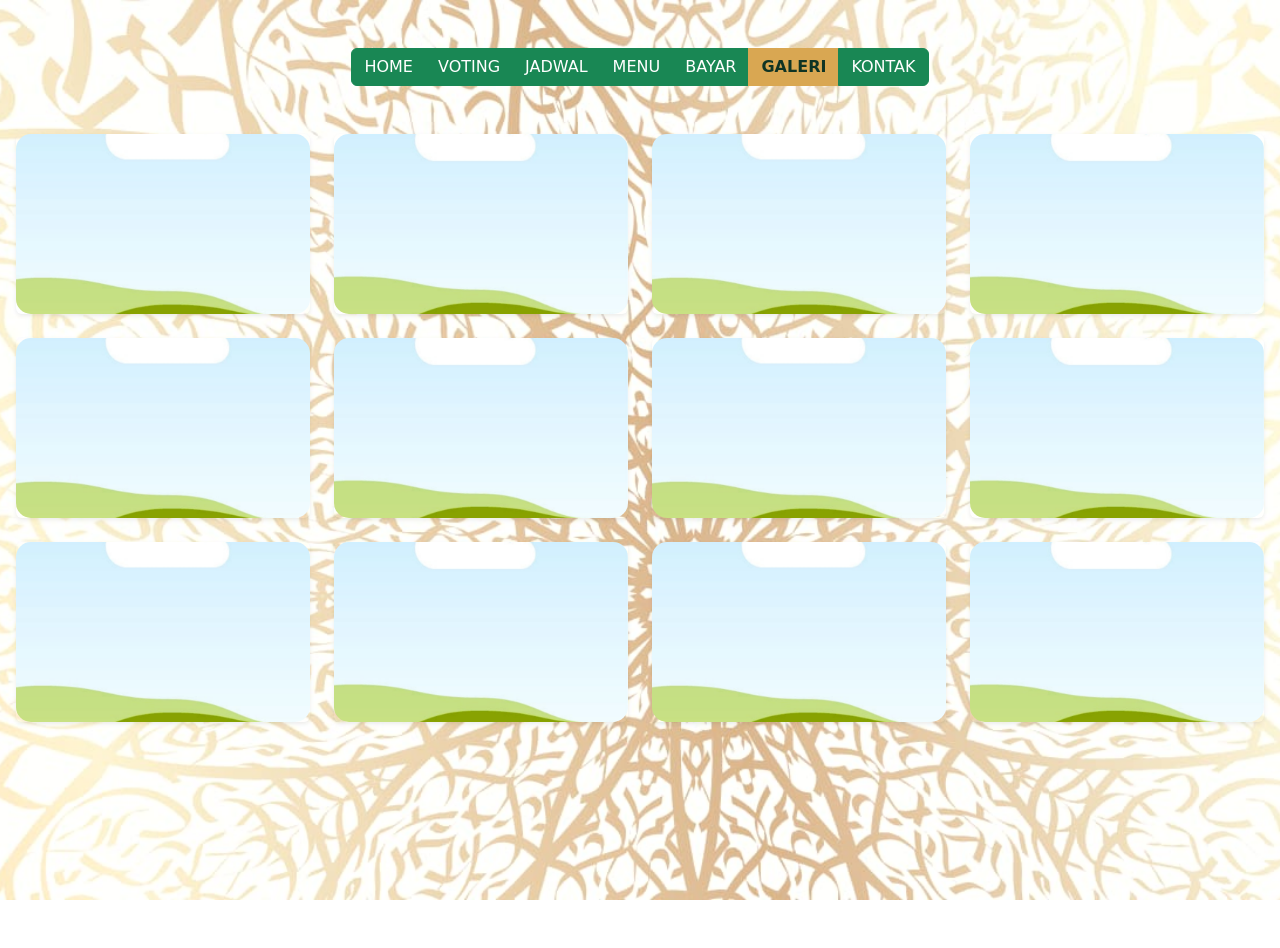
<file: galeri.html>
<!DOCTYPE html>
<html lang="id">

<head>
    <meta charset="UTF-8">
    <meta name="viewport" content="width=device-width, initial-scale=1.0">
    <title>Web Bukber-Nabila Sri Apriani</title>

    <link href="https://cdn.jsdelivr.net/npm/bootstrap@5.3.3/dist/css/bootstrap.min.css" rel="stylesheet">
    <link rel="stylesheet" href="css/style.css">
    <script src="https://cdn.jsdelivr.net/npm/bootstrap@5.3.3/dist/js/bootstrap.bundle.min.js"></script>
    <script src="js/script.js"></script>


</head>

<body class="bg-halaman-galeri">
    <div class="d-flex justify-content-center mt-5"> 
        
        <div class="btn-group" role="group" aria-label="Basic example">
            <a href="index.html" class="btn btn-success">HOME</a>
            <a href="voting.html" class="btn btn-success">VOTING</a>
            <a href="jadwal.html" class="btn btn-success">JADWAL</a>
            <a href="menu.html" class="btn btn-success">MENU</a>
            <a href="bayar.html" class="btn btn-success">BAYAR</a>
            <a href="galeri.html" class="btn btn-success">GALERI</a>
            <a href="kontak.html" class="btn btn-success">KONTAK</a>
        </div>

    </div>




    <div class="d-flex justify-content-center mt-5"> 
    <div class="row row-cols-2 row-cols-md-4 g-4 px-3">
      
      <div class="col">
        <div class="card h-100 shadow-sm border-0 bg-transparent">
          <img src="galeri1.jpeg" class="card-img-top img-galeri-bulat" alt="Foto 1">
        </div>
      </div>

      <div class="col">
        <div class="card h-100 shadow-sm border-0 bg-transparent">
          <img src="galeri2.jpeg" class="card-img-top img-galeri-bulat" alt="Foto 2">
        </div>
      </div>

      <div class="col">
        <div class="card h-100 shadow-sm border-0 bg-transparent">
          <img src="galeri1.jpeg" class="card-img-top img-galeri-bulat" alt="Foto 3">
        </div>
      </div>

      <div class="col">
        <div class="card h-100 shadow-sm border-0 bg-transparent">
          <img src="galeri2.jpeg" class="card-img-top img-galeri-bulat" alt="Foto 4">
        </div>
      </div>

      <div class="col">
        <div class="card h-100 shadow-sm border-0 bg-transparent">
          <img src="galeri1.jpeg" class="card-img-top img-galeri-bulat" alt="Foto 5">
        </div>
      </div>

      <div class="col">
        <div class="card h-100 shadow-sm border-0 bg-transparent">
          <img src="galeri2.jpeg" class="card-img-top img-galeri-bulat" alt="Foto 6">
        </div>
      </div>

      <div class="col">
        <div class="card h-100 shadow-sm border-0 bg-transparent">
          <img src="galeri1.jpeg" class="card-img-top img-galeri-bulat" alt="Foto 7">
        </div>
      </div>

      <div class="col">
        <div class="card h-100 shadow-sm border-0 bg-transparent">
          <img src="galeri2.jpeg" class="card-img-top img-galeri-bulat" alt="Foto 8">
        </div>
      </div>

      <div class="col">
        <div class="card h-100 shadow-sm border-0 bg-transparent">
          <img src="galeri1.jpeg" class="card-img-top img-galeri-bulat" alt="Foto 9">
        </div>
      </div>

      <div class="col">
        <div class="card h-100 shadow-sm border-0 bg-transparent">
          <img src="galeri2.jpeg" class="card-img-top img-galeri-bulat" alt="Foto 10">
        </div>
      </div>

      <div class="col">
        <div class="card h-100 shadow-sm border-0 bg-transparent">
          <img src="galeri1.jpeg" class="card-img-top img-galeri-bulat" alt="Foto 11">
        </div>
      </div>

      <div class="col">
        <div class="card h-100 shadow-sm border-0 bg-transparent">
          <img src="galeri2.jpeg" class="card-img-top img-galeri-bulat" alt="Foto 12">
        </div>
      </div>

    </div>

</body>
</html>
</file>
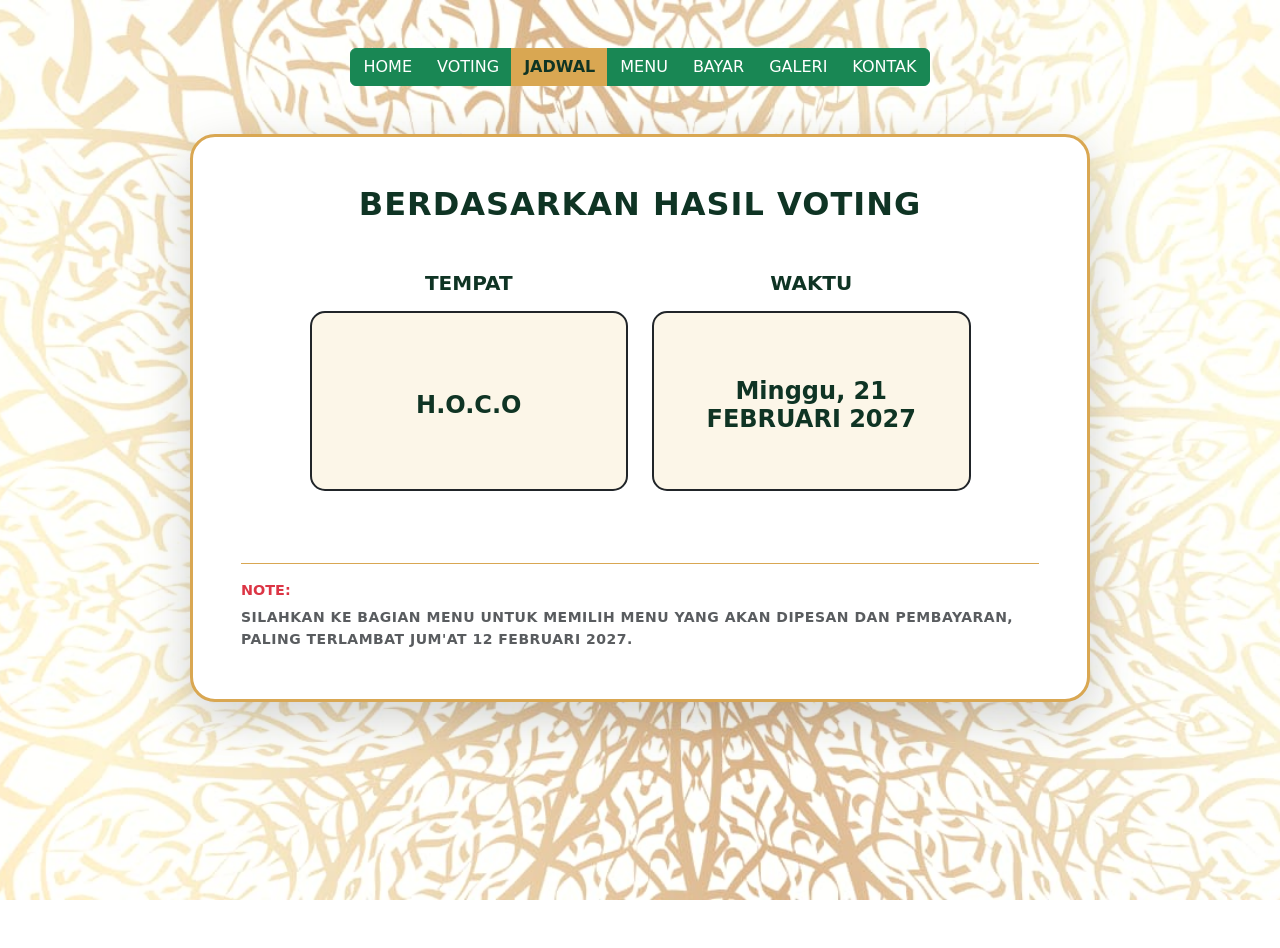
<file: jadwal.html>
<!DOCTYPE html>
<html lang="id">

<head>
    <meta charset="UTF-8">
    <meta name="viewport" content="width=device-width, initial-scale=1.0">
    <title>Web Bukber-Nabila Sri Apriani</title>

    <link href="https://cdn.jsdelivr.net/npm/bootstrap@5.3.3/dist/css/bootstrap.min.css" rel="stylesheet">
    <link rel="stylesheet" href="css/style.css">
    <script src="https://cdn.jsdelivr.net/npm/bootstrap@5.3.3/dist/js/bootstrap.bundle.min.js"></script>
    <script src="js/script.js"></script>


</head>

<body class="bg-halaman-jadwal">
    <div class="d-flex justify-content-center mt-5"> 
        
        <div class="btn-group" role="group" aria-label="Basic example">
            <a href="index.html" class="btn btn-success">HOME</a>
            <a href="voting.html" class="btn btn-success">VOTING</a>
            <a href="jadwal.html" class="btn btn-success">JADWAL</a>
            <a href="menu.html" class="btn btn-success">MENU</a>
            <a href="bayar.html" class="btn btn-success">BAYAR</a>
            <a href="galeri.html" class="btn btn-success">GALERI</a>
            <a href="kontak.html" class="btn btn-success">KONTAK</a>
        </div>

    </div>

    <div class="container my-5 d-flex justify-content-center">
        <div class="card p-5 shadow-lg text-center" style="max-width: 900px; width: 100%; background-color: #ffffff; border: 3px solid #d9a752; border-radius: 25px; color: #0f3424;">
    
            <h2 class="fw-bold text-uppercase tracking-wide mb-5" style="letter-spacing: 1px;">
                BERDASARKAN HASIL VOTING
            </h2>

            <div class="row g-4 justify-content-center mb-5">
 
                <div class="col-md-5">
                    <h5 class="fw-bold text-uppercase mb-3">TEMPAT</h5>
                    <div class="p-4 border border-2 border-dark d-flex flex-column align-items-center justify-content-center" style="min-height: 180px; border-radius: 15px; background-color: #fcf6e8;">
                        <i class="bi bi-geo-alt-fill text-danger fs-1 mb-2"></i>
                        <h4 class="fw-bold m-0">H.O.C.O</h4>
                    </div>
                </div>

                <div class="col-md-5">
                    <h5 class="fw-bold text-uppercase mb-3">WAKTU</h5>
                    <div class="p-4 border border-2 border-dark d-flex flex-column align-items-center justify-content-center" style="min-height: 180px; border-radius: 15px; background-color: #fcf6e8;">
                        <i class="bi bi-calendar-event-fill text-primary fs-1 mb-2"></i>
                        <h4 class="fw-bold m-0">Minggu, 21 FEBRUARI 2027</h4>
                    </div>
                </div>

            </div>

            <div class="text-start mt-4 pt-3 border-top" style="border-color: #d9a752 !important;">
                <p class="fw-bold mb-1 text-danger text-uppercase" style="font-size: 0.9rem;">NOTE:</p>
                <p class="small m-0 text-uppercase fw-semibold text-muted" style="letter-spacing: 0.5px; line-height: 1.6;">
                    SILAHKAN KE BAGIAN MENU UNTUK MEMILIH MENU YANG AKAN DIPESAN DAN PEMBAYARAN, PALING TERLAMBAT JUM'AT 12 FEBRUARI 2027.
                </p>
            </div>

        </div>
    </div>

</body>
</html>
</file>
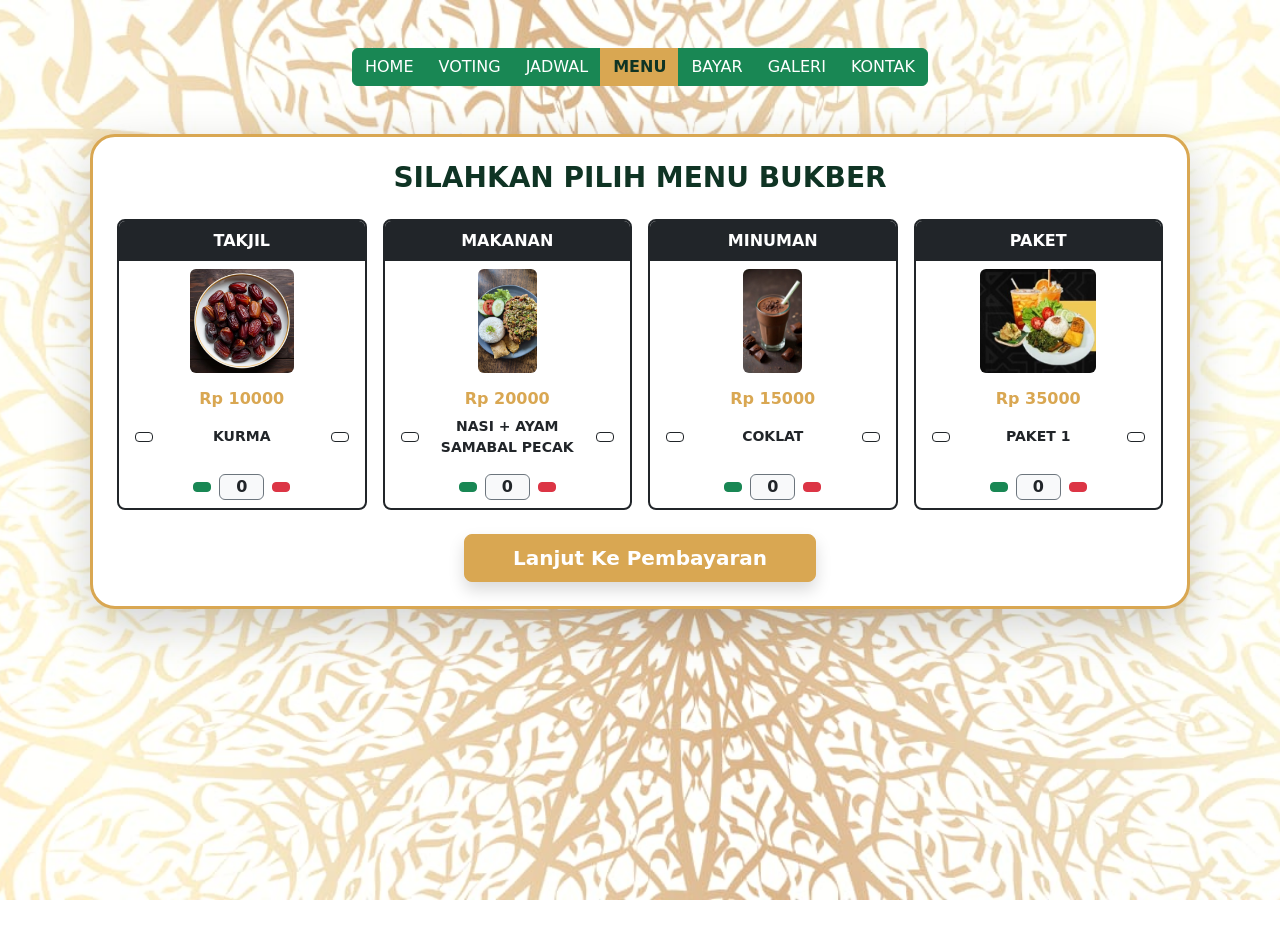
<file: menu.html>
<!DOCTYPE html>
<html lang="id">

<head>
    <meta charset="UTF-8">
    <meta name="viewport" content="width=device-width, initial-scale=1.0">
    <title>Web Bukber-Nabila Sri Apriani</title>

    <link href="https://cdn.jsdelivr.net/npm/bootstrap@5.3.3/dist/css/bootstrap.min.css" rel="stylesheet">
    <link rel="stylesheet" href="css/style.css">
    <script src="https://cdn.jsdelivr.net/npm/bootstrap@5.3.3/dist/js/bootstrap.bundle.min.js"></script>
    <script src="js/script.js"></script>


</head>

<body class="bg-halaman-menu">
    <div class="d-flex justify-content-center mt-5"> 
        
        <div class="btn-group" role="group" aria-label="Basic example">
            <a href="index.html" class="btn btn-success">HOME</a>
            <a href="voting.html" class="btn btn-success">VOTING</a>
            <a href="jadwal.html" class="btn btn-success">JADWAL</a>
            <a href="menu.html" class="btn btn-success">MENU</a>
            <a href="bayar.html" class="btn btn-success">BAYAR</a>
            <a href="galeri.html" class="btn btn-success">GALERI</a>
            <a href="kontak.html" class="btn btn-success">KONTAK</a>
        </div>

    </div>


    <div class="container my-5 d-flex justify-content-center">
        <div class="card p-4 shadow-lg" style="max-width: 1100px; width: 100%; background-color: #ffffff; border: 3px solid #d9a752; border-radius: 25px;">
            
            <h3 class="text-center fw-bold text-uppercase mb-4" style="color: #0f3424;">Silahkan Pilih Menu Bukber</h3>
            
            <div class="row g-3 justify-content-center">
                
                <div class="col-md-3 col-sm-6">
                    <div class="card h-100 text-center border-2 border-dark rounded-3 overflow-hidden">
                        <div class="bg-dark text-white fw-bold py-2 text-uppercase">TAKJIL</div>
                        <div class="p-2" style="height: 120px; display: flex; align-items: center; justify-content: center;">
                            <img id="img-takjil" src="kurma.jpeg" class="img-fluid rounded" style="max-height: 100%; object-fit: cover;">
                        </div>
                        <div class="card-body p-2 d-flex flex-column justify-content-between">
                            <h6 class="fw-bold m-0" style="color: #d9a752;">Rp <span id="price-takjil">10000</span></h6>
                            <div class="d-flex justify-content-between align-items-center my-2 px-2">
                                <button class="btn btn-sm btn-outline-dark" onclick="changeMenu('takjil', -1)"><i class="bi bi-chevron-left"></i></button>
                                <span id="name-takjil" class="fw-bold small text-uppercase">Kurma</span>
                                <button class="btn btn-sm btn-outline-dark" onclick="changeMenu('takjil', 1)"><i class="bi bi-chevron-right"></i></button>
                            </div>
                            <div class="d-flex justify-content-center align-items-center gap-2 mt-2">
                                <button class="btn btn-sm btn-success" onclick="changeQty('takjil', 1)"><i class="bi bi-plus-lg"></i></button>
                                <span id="qty-takjil" class="fw-bold px-3 border border-secondary rounded bg-light">0</span>
                                <button class="btn btn-sm btn-danger" onclick="changeQty('takjil', -1)"><i class="bi bi-dash-lg"></i></button>
                            </div>
                        </div>
                    </div>
                </div>

                <div class="col-md-3 col-sm-6">
                    <div class="card h-100 text-center border-2 border-dark rounded-3 overflow-hidden">
                        <div class="bg-dark text-white fw-bold py-2 text-uppercase">MAKANAN</div>
                        <div class="p-2" style="height: 120px; display: flex; align-items: center; justify-content: center;">
                            <img id="img-makanan" src="ayampecak.jpeg" class="img-fluid rounded" style="max-height: 100%; object-fit: cover;">
                        </div>
                        <div class="card-body p-2 d-flex flex-column justify-content-between">
                            <h6 class="fw-bold m-0" style="color: #d9a752;">Rp <span id="price-makanan">20000</span></h6>
                            <div class="d-flex justify-content-between align-items-center my-2 px-2">
                                <button class="btn btn-sm btn-outline-dark" onclick="changeMenu('makanan', -1)"><i class="bi bi-chevron-left"></i></button>
                                <span id="name-makanan" class="fw-bold small text-uppercase">Nasi + Ayam samabal pecak</span>
                                <button class="btn btn-sm btn-outline-dark" onclick="changeMenu('makanan', 1)"><i class="bi bi-chevron-right"></i></button>
                            </div>
                            <div class="d-flex justify-content-center align-items-center gap-2 mt-2">
                                <button class="btn btn-sm btn-success" onclick="changeQty('makanan', 1)"><i class="bi bi-plus-lg"></i></button>
                                <span id="qty-makanan" class="fw-bold px-3 border border-secondary rounded bg-light">0</span>
                                <button class="btn btn-sm btn-danger" onclick="changeQty('makanan', -1)"><i class="bi bi-dash-lg"></i></button>
                            </div>
                        </div>
                    </div>
                </div>

                <div class="col-md-3 col-sm-6">
                    <div class="card h-100 text-center border-2 border-dark rounded-3 overflow-hidden">
                        <div class="bg-dark text-white fw-bold py-2 text-uppercase">MINUMAN</div>
                        <div class="p-2" style="height: 120px; display: flex; align-items: center; justify-content: center;">
                            <img id="img-minuman" src="coklat.jpeg" class="img-fluid rounded" style="max-height: 100%; object-fit: cover;">
                        </div>
                        <div class="card-body p-2 d-flex flex-column justify-content-between">
                            <h6 class="fw-bold m-0" style="color: #d9a752;">Rp <span id="price-minuman">15000</span></h6>
                            <div class="d-flex justify-content-between align-items-center my-2 px-2">
                                <button class="btn btn-sm btn-outline-dark" onclick="changeMenu('minuman', -1)"><i class="bi bi-chevron-left"></i></button>
                                <span id="name-minuman" class="fw-bold small text-uppercase">Coklat</span>
                                <button class="btn btn-sm btn-outline-dark" onclick="changeMenu('minuman', 1)"><i class="bi bi-chevron-right"></i></button>
                            </div>
                            <div class="d-flex justify-content-center align-items-center gap-2 mt-2">
                                <button class="btn btn-sm btn-success" onclick="changeQty('minuman', 1)"><i class="bi bi-plus-lg"></i></button>
                                <span id="qty-minuman" class="fw-bold px-3 border border-secondary rounded bg-light">0</span>
                                <button class="btn btn-sm btn-danger" onclick="changeQty('minuman', -1)"><i class="bi bi-dash-lg"></i></button>
                            </div>
                        </div>
                    </div>
                </div>

                <div class="col-md-3 col-sm-6">
                    <div class="card h-100 text-center border-2 border-dark rounded-3 overflow-hidden">
                        <div class="bg-dark text-white fw-bold py-2 text-uppercase">PAKET</div>
                        <div class="p-2" style="height: 120px; display: flex; align-items: center; justify-content: center;">
                            <img id="img-paket" src="paket1.jpeg" class="img-fluid rounded" style="max-height: 100%; object-fit: cover;">
                        </div>
                        <div class="card-body p-2 d-flex flex-column justify-content-between">
                            <h6 class="fw-bold m-0" style="color: #d9a752;">Rp <span id="price-paket">35000</span></h6>
                            <div class="d-flex justify-content-between align-items-center my-2 px-2">
                                <button class="btn btn-sm btn-outline-dark" onclick="changeMenu('paket', -1)"><i class="bi bi-chevron-left"></i></button>
                                <span id="name-paket" class="fw-bold small text-uppercase">Paket 1</span>
                                <button class="btn btn-sm btn-outline-dark" onclick="changeMenu('paket', 1)"><i class="bi bi-chevron-right"></i></button>
                            </div>
                            <div class="d-flex justify-content-center align-items-center gap-2 mt-2">
                                <button class="btn btn-sm btn-success" onclick="changeQty('paket', 1)"><i class="bi bi-plus-lg"></i></button>
                                <span id="qty-paket" class="fw-bold px-3 border border-secondary rounded bg-light">0</span>
                                <button class="btn btn-sm btn-danger" onclick="changeQty('paket', -1)"><i class="bi bi-dash-lg"></i></button>
                            </div>
                        </div>
                    </div>
                </div>

            </div>

            <div class="text-center mt-4">
                <a href="bayar.html" class="btn btn-warning btn-lg px-5 fw-bold text-white shadow" onclick="saveCartToPayment()" style="background-color: #d9a752; border-color: #d9a752;">Lanjut Ke Pembayaran</a>
            </div>

        </div>
    </div>

</body>
</html>
</file>
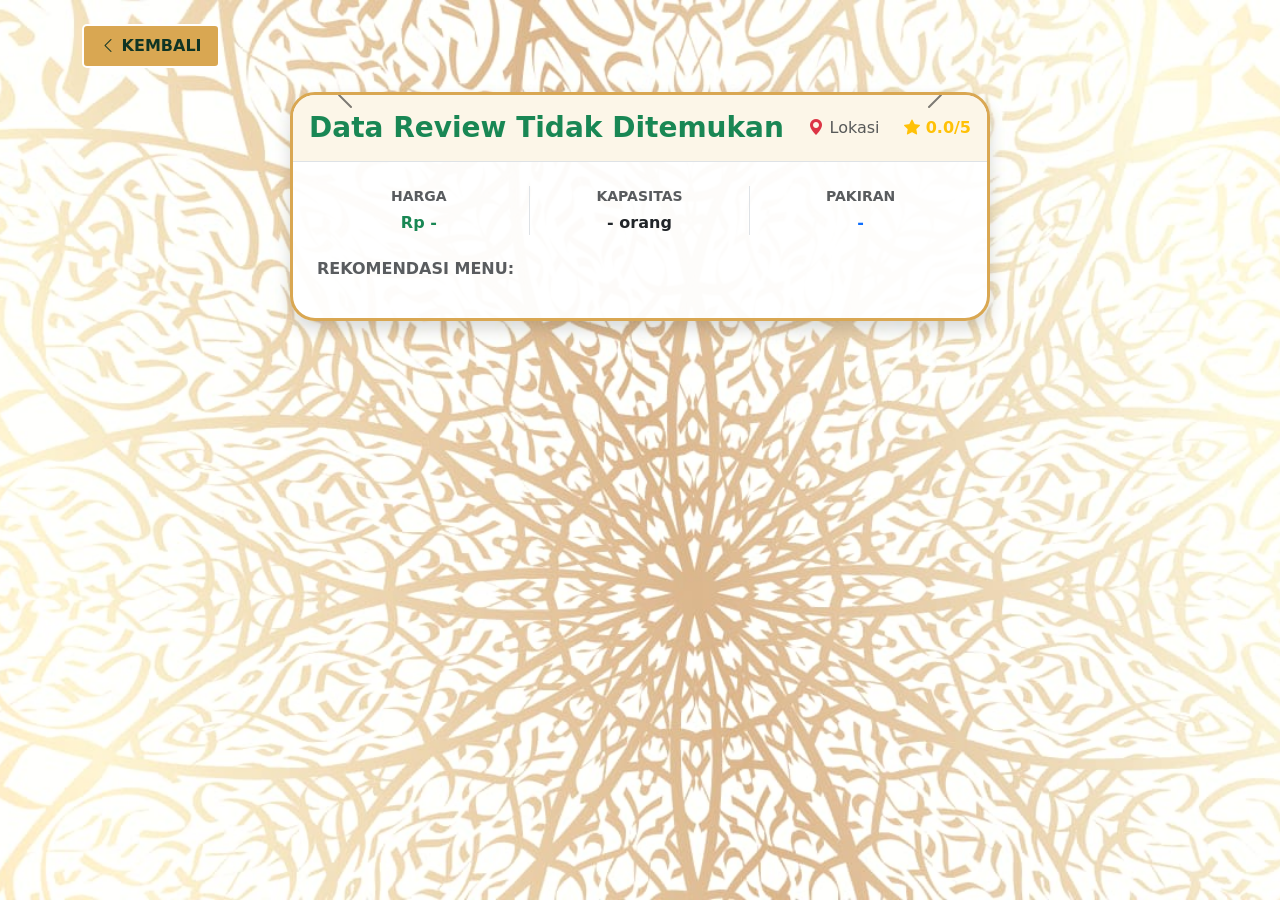
<file: review.html>
<!DOCTYPE html>
<html lang="id">
<head>
    <meta charset="UTF-8">
    <meta name="viewport" content="width=device-width, initial-scale=1.0">
    <title>Review Tempat - Bukber Alumni</title>
   
    <link href="https://cdn.jsdelivr.net/npm/bootstrap@5.3.3/dist/css/bootstrap.min.css" rel="stylesheet">
    <link rel="stylesheet" href="https://cdn.jsdelivr.net/npm/bootstrap-icons@1.11.3/font/bootstrap-icons.css">
    <link rel="stylesheet" href="css/style.css">
    <script src="https://cdn.jsdelivr.net/npm/bootstrap@5.3.3/dist/js/bootstrap.bundle.min.js"></script>
    <script src="js/script.js"></script>
</head>

<body class="bg-halaman-review">

    <div class="container py-4">
        <a href="voting.html" class="btn-kembali mb-4"><i class="bi bi-chevron-left"></i> KEMBALI</a>

        <div class="card card-review shadow mx-auto">
            
            <div id="carouselExampleDark" class="carousel carousel-dark slide" data-bs-ride="carousel">
                <div class="carousel-indicators" id="carousel-indicators-dynamic"></div>
                <div class="carousel-inner" id="slider-foto"></div>
                <button class="carousel-control-prev" type="button" data-bs-target="#carouselExampleDark" data-bs-slide="prev">
                    <span class="carousel-control-prev-icon" aria-hidden="true"></span>
                    <span class="visually-hidden">Previous</span>
                </button>
                <button class="carousel-control-next" type="button" data-bs-target="#carouselExampleDark" data-bs-slide="next">
                    <span class="carousel-control-next-icon" aria-hidden="true"></span>
                    <span class="visually-hidden">Next</span>
                </button>
            </div>

            <div class="p-3 border-bottom d-flex justify-content-between align-items-center flex-wrap bg-light-custom">
                <h3 class="mb-0 fw-bold text-success" id="nama-tempat">Nama Tempat</h3>
                <span class="text-muted" id="lokasi-tempat"><i class="bi bi-geo-alt-fill text-danger"></i> Lokasi</span>
                <span class="fw-bold text-warning" id="rating-tempat"><i class="bi bi-star-fill"></i> 0.0/5</span>
            </div>

            <div class="p-4">
                <div class="row text-center mb-4 g-3">
                    <div class="col-4 border-end">
                        <div class="fw-bold text-muted small">HARGA</div>
                        <div class="fw-bold text-success mt-1" id="harga-tempat">Rp -</div>
                    </div>
                    <div class="col-4 border-end">
                        <div class="fw-bold text-muted small">KAPASITAS</div>
                        <div class="fw-bold text-dark mt-1" id="kapasitas-tempat">- orang</div>
                    </div>
                    <div class="col-4">
                        <div class="fw-bold text-muted small">PAKIRAN</div>
                        <div class="fw-bold text-primary mt-1" id="parkiran-tempat">-</div>
                    </div>
                </div>

                <div class="menu-rekomendasi-section">
                    <h6 class="fw-bold text-muted mb-3">REKOMENDASI MENU:</h6>
                    <div class="d-flex flex-wrap gap-2 justify-content-center" id="list-menu"></div>
                </div>
            </div>

        </div>
    </div>

</body>
</html>
</file>
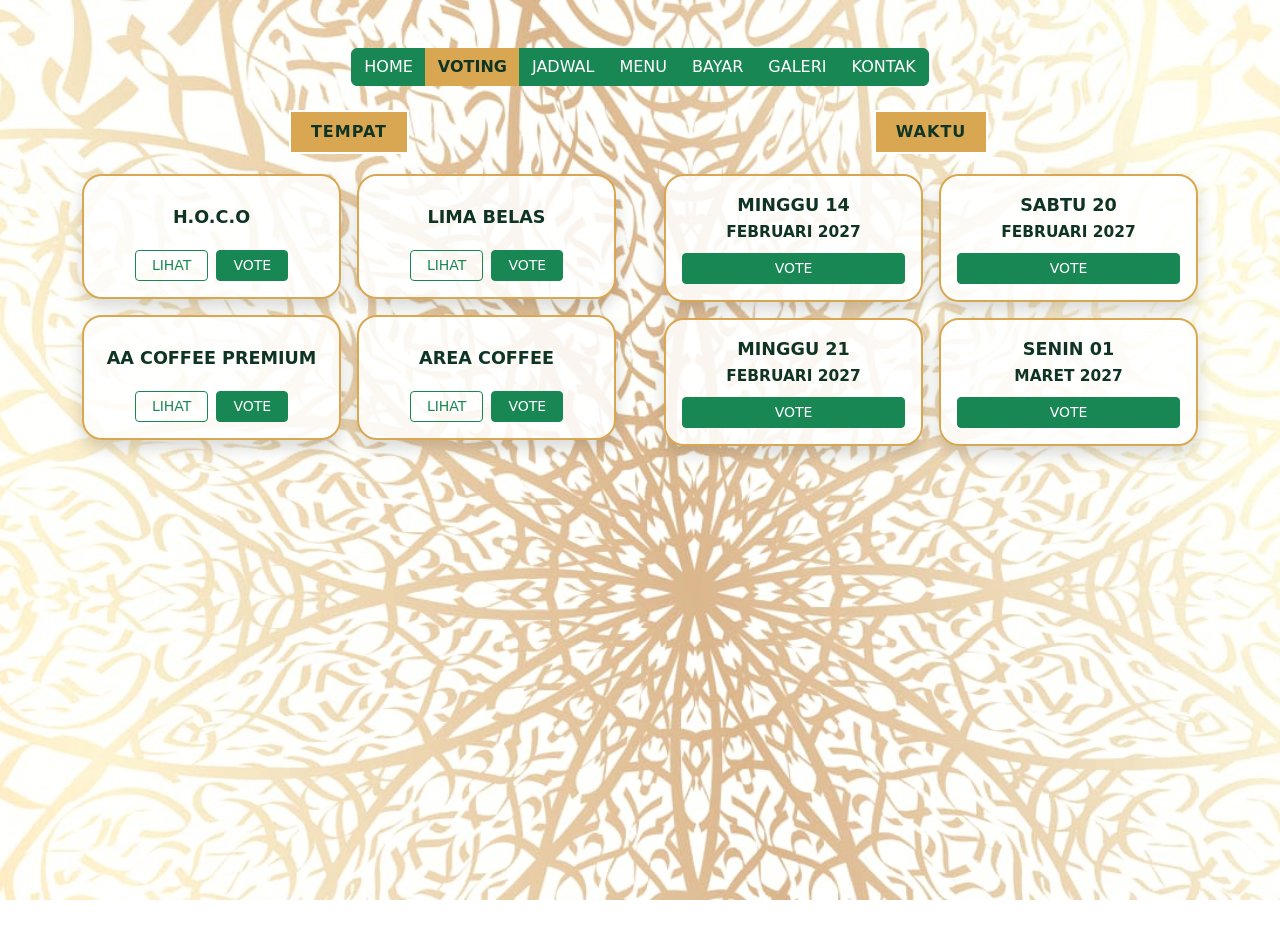
<file: voting.html>
<!DOCTYPE html>
<html lang="id">

<head>
    <meta charset="UTF-8">
    <meta name="viewport" content="width=device-width, initial-scale=1.0">
    <title>Voting Bukber - Nabila Sri Apriani</title>

    <link href="https://cdn.jsdelivr.net/npm/bootstrap@5.3.3/dist/css/bootstrap.min.css" rel="stylesheet">
    <link rel="stylesheet" href="css/style.css">
        <script src="https://cdn.jsdelivr.net/npm/bootstrap@5.3.3/dist/js/bootstrap.bundle.min.js"></script>
    <script src="js/script.js"></script>
</head> 

<body class="bg-halaman-voting">

    <div class="d-flex justify-content-center mt-5 mb-4"> 
        <div class="btn-group" role="group" aria-label="Basic example">
            <a href="index.html" class="btn btn-success">HOME</a>
            <a href="voting.html" class="btn btn-success">VOTING</a>
            <a href="jadwal.html" class="btn btn-success">JADWAL</a>
            <a href="menu.html" class="btn btn-success">MENU</a>
            <a href="bayar.html" class="btn btn-success">BAYAR</a>
            <a href="galeri.html" class="btn btn-success">GALERI</a>
            <a href="kontak.html" class="btn btn-success">KONTAK</a>
        </div>
    </div>

    <div id="konten-voting" style="display: block;">   
        <div class="container pb-5">
            <div class="row g-5">
         
                <div class="col-md-6 text-center">
                    <div class="voting-section-title">TEMPAT</div>
                    
                    <div class="row g-3 justify-content-center">
                        <div class="col-sm-6">
                            <div class="card custom-card p-3 shadow">
                                <div class="card-title-custom">H.O.C.O</div>
                                <div class="d-flex justify-content-center gap-2 mt-2">
                                    <a href="review.html?tempat=hoco" class="btn btn-outline-success btn-sm px-3">LIHAT</a>
                                    <button onclick="kirimVote('tempat','H.O.C.O')" class="btn btn-success btn-sm px-3">VOTE</button>
                                </div>
                            </div>
                        </div>

                        <div class="col-sm-6">
                            <div class="card custom-card p-3 shadow">
                                <div class="card-title-custom">LIMA BELAS</div>
                                <div class="d-flex justify-content-center gap-2 mt-2">
                                    <a href="review.html?tempat=limabelas" class="btn btn-outline-success btn-sm px-3">LIHAT</a>
                                    <button onclick="kirimVote('tempat','LIMA BELAS Cafe')" class="btn btn-success btn-sm px-3">VOTE</button>
                                </div>
                            </div>
                        </div>

                        <div class="col-sm-6">
                            <div class="card custom-card p-3 shadow">
                                <div class="card-title-custom">AA COFFEE PREMIUM</div>
                                <div class="d-flex justify-content-center gap-2 mt-2">
                                    <a href="review.html?tempat=aacoffee" class="btn btn-outline-success btn-sm px-3">LIHAT</a>
                                    <button onclick="kirimVote('tempat','AA COFFEE PREMIUM')" class="btn btn-success btn-sm px-3">VOTE</button>
                                </div>
                            </div>
                        </div>

                        <div class="col-sm-6">
                            <div class="card custom-card p-3 shadow">
                                <div class="card-title-custom">AREA COFFEE</div>
                                <div class="d-flex justify-content-center gap-2 mt-2">
                                    <a href="review.html?tempat=areacoffee" class="btn btn-outline-success btn-sm px-3">LIHAT</a>
                                    <button onclick="kirimVote('tempat','AREA COFFEE')" class="btn btn-success btn-sm px-3">VOTE</button>
                                </div>
                            </div>
                        </div>
                    </div>
                </div>

                <div class="col-md-6 text-center">
                    <div class="voting-section-title">WAKTU</div>
                    
                    <div class="row g-3 justify-content-center">
                        <div class="col-sm-6">
                            <div class="card custom-card p-3 shadow">
                                <div class="card-title-custom d-block">
                                    <div>MINGGU 14</div>
                                    <small>FEBRUARI 2027</small>
                                </div>
                                <div class="mt-2">
                                    <button onclick="kirimVote('tanggal','Minggu, 14 Februari 2027')" class="btn btn-success btn-sm w-100">VOTE</button>
                                </div>
                            </div>
                        </div>

                        <div class="col-sm-6">
                            <div class="card custom-card p-3 shadow">
                                <div class="card-title-custom d-block">
                                    <div>SABTU 20</div>
                                    <small>FEBRUARI 2027</small>
                                </div>
                                <div class="mt-2">
                                    <button onclick="kirimVote('tanggal','Sabtu, 20 Februari 2027')" class="btn btn-success btn-sm w-100">VOTE</button>
                                </div>
                            </div>
                        </div>

                        <div class="col-sm-6">
                            <div class="card custom-card p-3 shadow">
                                <div class="card-title-custom d-block">
                                    <div>MINGGU 21</div>
                                    <small>FEBRUARI 2027</small>
                                </div>
                                <div class="mt-2">
                                   <button onclick="kirimVote('tanggal','Minggu, 21 Februari 2027')" class="btn btn-success btn-sm w-100">VOTE</button>
                                </div>
                            </div>
                        </div>

                        <div class="col-sm-6">
                            <div class="card custom-card p-3 shadow">
                                <div class="card-title-custom d-block">
                                    <div>SENIN 01</div>
                                    <small>MARET 2027</small>
                                </div>
                                <div class="mt-2">
                                    <button onclick="kirimVote('tanggal','Senin, 01 Maret 2027')" class="btn btn-success btn-sm w-100">VOTE</button>
                                </div>
                            </div>
                        </div>
                    </div>
                </div>

            </div>
        </div>
    </div>


  
    <!-- =====terimakasi==== -->
    <div id="konten-terimakasih" style="display: none;">
        <div class="container text-center py-5">
            <div class="card bg-white border-gold p-4 p-md-5 mx-auto shadow-lg" style="max-width: 700px; border-radius: 20px;">
                <h2 class="fw-bold text-gold text-uppercase mb-4">
                    TERIMA KASIH TELAH ME-VOTING
                </h2>
                <div class="p-3 my-4 bg-warning bg-opacity-10 rounded border border-warning">
                    <p class="lead mb-0 fw-bold text-warning">
                        HASIL VOTING AKAN DIUMUMKAN SEGERA OLEH PANITIA
                    </p>
                </div>
                <p class="text-muted small mb-4">
                    Pilihan tempat dan tanggalmu sudah berhasil direkam oleh sistem.
                </p>
                <div class="d-flex justify-content-center">
                    <a href="index.html" class="btn btn-success px-4 py-2 rounded-pill fw-bold btn-sm">Kembali ke Beranda</a>
                </div>
            </div>
        </div>
    </div>


</body>
</html>
</file>
<file: css/style.css>
body {
    background-color: #0f3424; 
    margin: 0;
    padding: 0;
    min-height: 100vh;
    font-family: system-ui, -apple-system, sans-serif;
}

body.bg-home-khusus {
    background-color: transparent !important;
}

body.bg-halaman-voting,
body.bg-halaman-jadwal,
body.bg-halaman-menu,
body.bg-halaman-bayar,
body.bg-halaman-kontak,
body.bg-halaman-galeri,
body.bg-halaman-review  {
    background-image: url('../bg_baru.jpeg') !important; 

    background-size: cover !important;
    background-position: center center !important;
    background-repeat: no-repeat !important;
    background-attachment: fixed !important;
    background-color: transparent !important; 
}


.bg-ramadan {
    background-color: #0f3424 !important;
}

.border-gold {
    border: 2px solid #d9a752 !important;
}

.text-gold {
    color: #d9a752 !important;
}

.btn-gold {
    background-color: #d9a752;
    color: #0f3424;
    border: 2px solid #fff;
    transition: all 0.3s ease;
}

.btn-gold:hover {
    background-color: #fff;
    color: #0f3424;
    border-color: #d9a752;
    box-shadow: 0 4px 15px rgba(217, 167, 82, 0.4);
}


.voting-section-title {
    background-color: #d9a752;
    color: #0f3424;
    font-weight: bold;
    padding: 8px 20px;
    border: 2px solid #fff;
    display: inline-block;
    margin-bottom: 20px;
    letter-spacing: 1px;
}

.custom-card {
    background-color: rgba(255, 255, 255, 0.85); 
    border: 2px solid #d9a752;
    border-radius: 20px;
    color: #0f3424;
    transition: transform 0.2s;
}

.custom-card:hover {
    transform: scale(1.03); 
}

.card-title-custom {
    font-weight: bold;
    font-size: 1.1rem;
    min-height: 50px;
    display: flex;
    align-items: center;
    justify-content: center;
}

.card-review {
    max-width: 700px;
    border: 3px solid #d9a752;
    border-radius: 25px;
    overflow: hidden;
    background-color: rgba(255, 255, 255, 0.95);
}

.btn-kembali {
    background-color: #d9a752;
    color: #0f3424;
    font-weight: bold;
    padding: 8px 16px;
    border: 2px solid #fff;
    text-decoration: none;
    display: inline-block;
    border-radius: 5px;
}

.btn-kembali:hover {
    background-color: #fff;
    color: #0f3424;
    border-color: #d9a752;
}

.carousel-inner img {
    height: 320px;
    object-fit: cover;
}

.bg-light-custom {
    background-color: #fcf6e8 !important;
}

.carousel-caption h5 {
    font-weight: bold;
    color: #d9a752 !important;
}

.badge-menu-bulat {
    background-color: #0f3424;
    color: #fff;
    border: 2px solid #d9a752;
    padding: 8px 18px;
    border-radius: 50px;
    font-size: 0.85rem;
    font-weight: 500;
}
*
/* ====menu === */
.rounded-4 {
    border-radius: 15px !important;
}

.box-rincian {
    background-color: rgba(0, 0, 0, 0.6);
    border: 1px solid #6c757d;
    border-radius: 15px;
}

.status-badge {
    font-size: 1.2rem;
    letter-spacing: 1px;
    transition: all 0.5s ease;
}


/* ===== galeri===== */
.img-galeri-bulat {
    border-radius: 15px !important; 
    height: 180px; 
    width: 100%;
    object-fit: cover;
    transition: transform 0.3s ease;
}

.img-galeri-bulat:hover {
    transform: scale(1.03);
}

/* ===== responsif ===== */
@media (max-width: 768px) {
    
    body.bg-halaman-voting,
    body.bg-halaman-jadwal,
    body.bg-halaman-menu,
    body.bg-halaman-bayar,
    body.bg-halaman-kontak,
    body.bg-halaman-galeri,
    body.bg-halaman-review,
    body {
        
        background-size: cover !important; 
        background-position: center center !important; 
        background-attachment: fixed !important; 
        background-repeat: no-repeat !important;
    }

    /* biar menu horizontal*/
    .btn-group {
        display: flex !important;
        flex-direction: row !important; 
        width: 100% !important;
        padding: 0 5px; 
        z-index: 9999 !important; 
    }

    /* biar menu menyesuaikan dgn hp */
    .btn-group .btn {
        font-size: 8.5px !important; 
        padding: 6px 2px !important; 
        white-space: nowrap; 
        margin-bottom: 0px !important;
    }

    /* Jarak vertikal tombol menu dengan konten di bawahnya */
    .d-flex.justify-content-center.mt-5.mb-4 {
        margin-top: 15px !important;
        margin-bottom: 25px !important; 
    }
}
</file>
